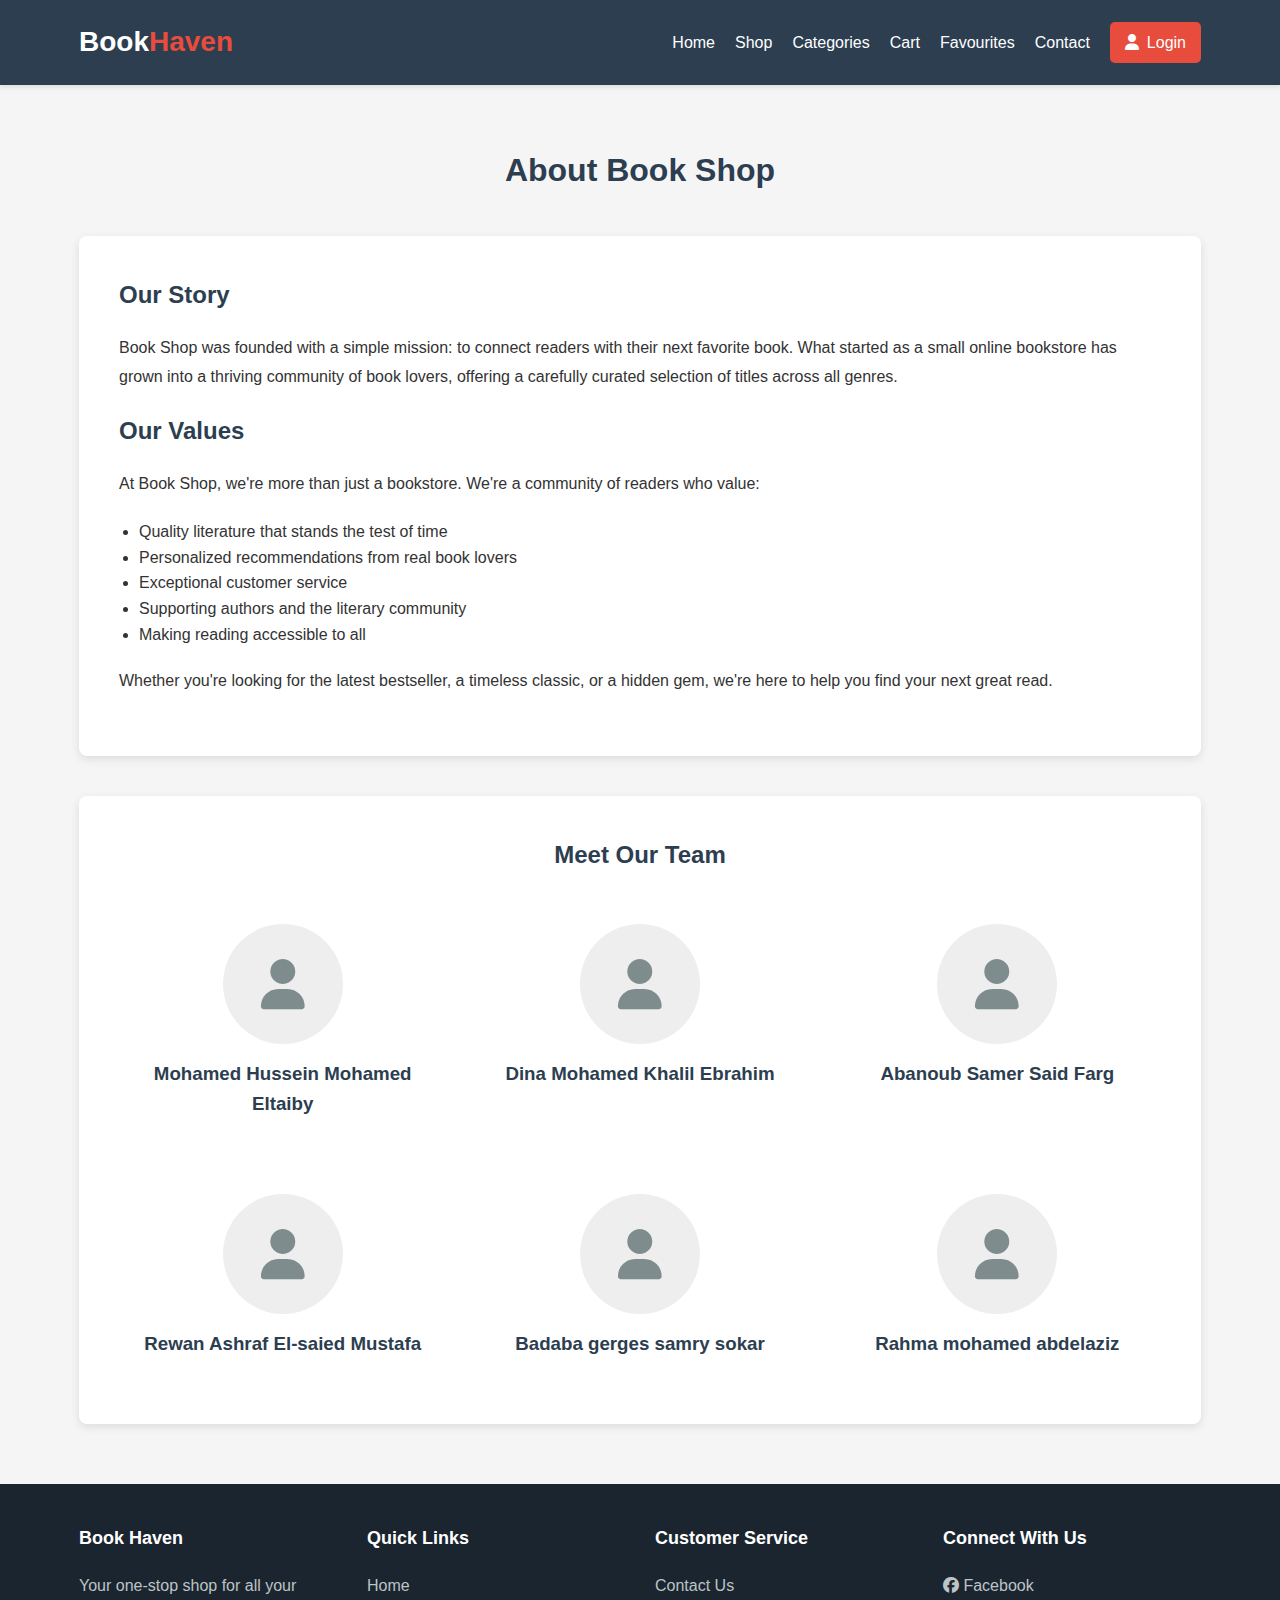
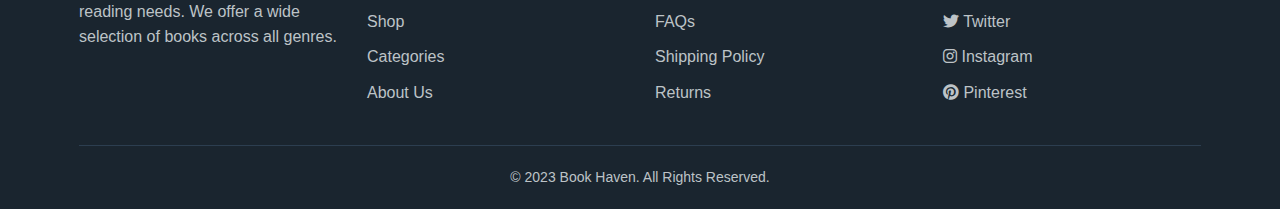
<file: E-commerce project - BookShop/Pages/Aboutus.html>
<!DOCTYPE html>
<html lang="en">
  <head>
    <meta charset="UTF-8" />
    <meta name="viewport" content="width=device-width, initial-scale=1.0" />
    <title>About Us - Book Haven</title>
    <!-- Font Awesome for icons -->
    <link
      rel="stylesheet"
      href="https://cdnjs.cloudflare.com/ajax/libs/font-awesome/6.4.0/css/all.min.css"
    />
    <style>
      /* Global Styles */
      * {
        margin: 0;
        padding: 0;
        box-sizing: border-box;
        font-family: "Segoe UI", Tahoma, Geneva, Verdana, sans-serif;
      }

      body {
        background-color: #f5f5f5;
        color: #333;
        line-height: 1.6;
      }

      .container {
        width: 90%;
        max-width: 1200px;
        margin: 0 auto;
        padding: 0 15px;
      }

      /* Header Styles */
      header {
        background-color: #2c3e50;
        color: white;
        padding: 20px 0;
        box-shadow: 0 2px 5px rgba(0, 0, 0, 0.1);
      }

      .header-container {
        display: flex;
        justify-content: space-between;
        align-items: center;
      }

      .logo {
        font-size: 28px;
        font-weight: bold;
      }

      .logo span {
        color: #e74c3c;
      }

      nav ul {
        display: flex;
        list-style: none;
        align-items: center;
      }

      nav ul li {
        margin-left: 20px;
      }

      nav ul li a {
        color: white;
        text-decoration: none;
        font-weight: 500;
        transition: all 0.3s;
        display: flex;
        align-items: center;
      }

      nav ul li a:hover {
        color: #e74c3c;
      }

      .login-btn {
        background-color: #e74c3c;
        padding: 8px 15px;
        border-radius: 5px;
        display: flex;
        align-items: center;
      }

      .login-btn:hover {
        background-color: #c0392b;
        color: white;
      }

      .login-icon {
        margin-right: 8px;
        font-size: 16px;
      }

      /* About Section */
      .about {
        padding: 60px 0;
      }

      .section-title {
        text-align: center;
        margin-bottom: 40px;
        font-size: 32px;
        color: #2c3e50;
      }

      .about-content {
        background-color: white;
        border-radius: 8px;
        box-shadow: 0 3px 10px rgba(0, 0, 0, 0.1);
        padding: 40px;
        margin-bottom: 40px;
      }

      .about-content h2 {
        color: #2c3e50;
        margin-bottom: 20px;
        font-size: 24px;
      }

      .about-content p {
        margin-bottom: 20px;
        font-size: 16px;
        line-height: 1.8;
      }

      /* Team Section */
      .team {
        background-color: white;
        border-radius: 8px;
        box-shadow: 0 3px 10px rgba(0, 0, 0, 0.1);
        padding: 40px;
      }

      .team h2 {
        color: #2c3e50;
        margin-bottom: 30px;
        font-size: 24px;
        text-align: center;
      }

      .team-members {
        display: grid;
        grid-template-columns: repeat(auto-fill, minmax(250px, 1fr));
        gap: 30px;
      }

      .team-member {
        text-align: center;
        padding: 20px;
        border-radius: 5px;
        transition: all 0.3s;
      }

      .team-member:hover {
        background-color: #f9f9f9;
        transform: translateY(-5px);
      }

      .member-photo {
        width: 120px;
        height: 120px;
        border-radius: 50%;
        margin: 0 auto 15px;
        overflow: hidden;
        background-color: #eee;
        display: flex;
        align-items: center;
        justify-content: center;
      }

      .member-photo i {
        font-size: 50px;
        color: #7f8c8d;
      }

      .member-name {
        font-weight: 600;
        margin-bottom: 5px;
        color: #2c3e50;
      }

      .member-role {
        color: #e74c3c;
        font-size: 14px;
        margin-bottom: 15px;
      }

      .member-photo img {
        width: 100%; /* Fills container width */
        height: 100%; /* Fills container height */
        object-fit: cover; /* Ensures image covers area without stretching */
        object-position: center; /* Focuses on the center of the image */
      }

      /* Footer */
      footer {
        background-color: #1a252f;
        color: #bdc3c7;
        padding: 40px 0 20px;
      }

      .footer-content {
        display: grid;
        grid-template-columns: repeat(auto-fit, minmax(200px, 1fr));
        gap: 30px;
        margin-bottom: 30px;
      }

      .footer-column h3 {
        color: white;
        margin-bottom: 20px;
        font-size: 18px;
      }

      .footer-column ul {
        list-style: none;
      }

      .footer-column ul li {
        margin-bottom: 10px;
      }

      .footer-column ul li a {
        color: #bdc3c7;
        text-decoration: none;
        transition: color 0.3s;
      }

      .footer-column ul li a:hover {
        color: #e74c3c;
      }

      .copyright {
        text-align: center;
        padding-top: 20px;
        border-top: 1px solid #2c3e50;
        font-size: 14px;
      }

      /* Responsive Styles */
      @media (max-width: 768px) {
        .header-container {
          flex-direction: column;
          text-align: center;
        }

        nav ul {
          margin-top: 20px;
          flex-wrap: wrap;
          justify-content: center;
        }

        nav ul li {
          margin: 5px 10px;
        }

        .about-content,
        .team {
          padding: 30px 20px;
        }
      }
    </style>
  </head>
  <body>
    <!-- Header -->
    <header>
      <div class="container header-container">
        <div class="logo">Book<span>Haven</span></div>
        <nav>
          <ul>
            <li><a href="../index.html">Home</a></li>
            <li><a href="./shop.html">Shop</a></li>
            <li><a href="./Categories.html">Categories</a></li>
            <li><a href="./mycart.html">Cart</a></li>
            <li><a href="./myfavouritespage.html">Favourites</a></li>

            <li><a href="./contactus.html">Contact</a></li>
            <li>
              <a href="./Registration.html" class="login-btn">
                <i class="fas fa-user login-icon"></i>
                Login
              </a>
            </li>
          </ul>
        </nav>
      </div>
    </header>

    <!-- About Section -->
    <section class="about">
      <div class="container">
        <h2 class="section-title">About Book Shop</h2>

        <div class="about-content">
          <h2>Our Story</h2>
          <p>
            Book Shop was founded with a simple mission: to connect readers with
            their next favorite book. What started as a small online bookstore
            has grown into a thriving community of book lovers, offering a
            carefully curated selection of titles across all genres.
          </p>

          <h2>Our Values</h2>
          <p>
            At Book Shop, we're more than just a bookstore. We're a community of
            readers who value:
          </p>
          <ul style="margin-left: 20px; margin-bottom: 20px">
            <li>Quality literature that stands the test of time</li>
            <li>Personalized recommendations from real book lovers</li>
            <li>Exceptional customer service</li>
            <li>Supporting authors and the literary community</li>
            <li>Making reading accessible to all</li>
          </ul>

          <p>
            Whether you're looking for the latest bestseller, a timeless
            classic, or a hidden gem, we're here to help you find your next
            great read.
          </p>
        </div>

        <div class="team">
          <h2>Meet Our Team</h2>
          <div class="team-members">
            <!-- Team Member 1 -->
            <div class="team-member">
              <div class="member-photo">
                <i class="fas fa-user"></i>
              </div>
              <h3 class="member-name">Mohamed Hussein Mohamed Eltaiby</h3>
            </div>

            <!-- Team Member 2 -->
            <div class="team-member">
              <div class="member-photo">
                <i class="fas fa-user"></i>
              </div>
              <h3 class="member-name">Dina Mohamed Khalil Ebrahim</h3>
            </div>

            <!-- Team Member 3 -->
            <div class="team-member">
              <div class="member-photo">
                <i class="fas fa-user"></i>
              </div>
              <h3 class="member-name">Abanoub Samer Said Farg</h3>
            </div>

            <!-- Team Member 4 -->
            <div class="team-member">
              <div class="member-photo">
                <i class="fas fa-user"></i>
              </div>
              <h3 class="member-name">Rewan Ashraf El-saied Mustafa</h3>
            </div>

            <!-- Team Member 5 -->
            <div class="team-member">
              <div class="member-photo">
                <i class="fas fa-user"></i>
              </div>
              <h3 class="member-name">Badaba gerges samry sokar</h3>
            </div>

            <!-- Team Member 6 -->
            <div class="team-member">
              <div class="member-photo">
                <i class="fas fa-user"></i>
              </div>
              <h3 class="member-name">Rahma mohamed abdelaziz</h3>
            </div>
          </div>
        </div>
      </div>
    </section>

    <!-- Footer -->
    <footer>
      <div class="container">
        <div class="footer-content">
          <div class="footer-column">
            <h3>Book Haven</h3>
            <p>
              Your one-stop shop for all your reading needs. We offer a wide
              selection of books across all genres.
            </p>
          </div>
          <div class="footer-column">
            <h3>Quick Links</h3>
            <ul>
              <li><a href="index.html">Home</a></li>
              <li><a href="#">Shop</a></li>
              <li><a href="#">Categories</a></li>
              <li><a href="about.html">About Us</a></li>
            </ul>
          </div>
          <div class="footer-column">
            <h3>Customer Service</h3>
            <ul>
              <li><a href="#">Contact Us</a></li>
              <li><a href="#">FAQs</a></li>
              <li><a href="#">Shipping Policy</a></li>
              <li><a href="#">Returns</a></li>
            </ul>
          </div>
          <div class="footer-column">
            <h3>Connect With Us</h3>
            <ul>
              <li>
                <a href="#"><i class="fab fa-facebook"></i> Facebook</a>
              </li>
              <li>
                <a href="#"><i class="fab fa-twitter"></i> Twitter</a>
              </li>
              <li>
                <a href="#"><i class="fab fa-instagram"></i> Instagram</a>
              </li>
              <li>
                <a href="#"><i class="fab fa-pinterest"></i> Pinterest</a>
              </li>
            </ul>
          </div>
        </div>
        <div class="copyright">
          <p>&copy; 2023 Book Haven. All Rights Reserved.</p>
        </div>
      </div>
    </footer>
  </body>
</html>
</file>
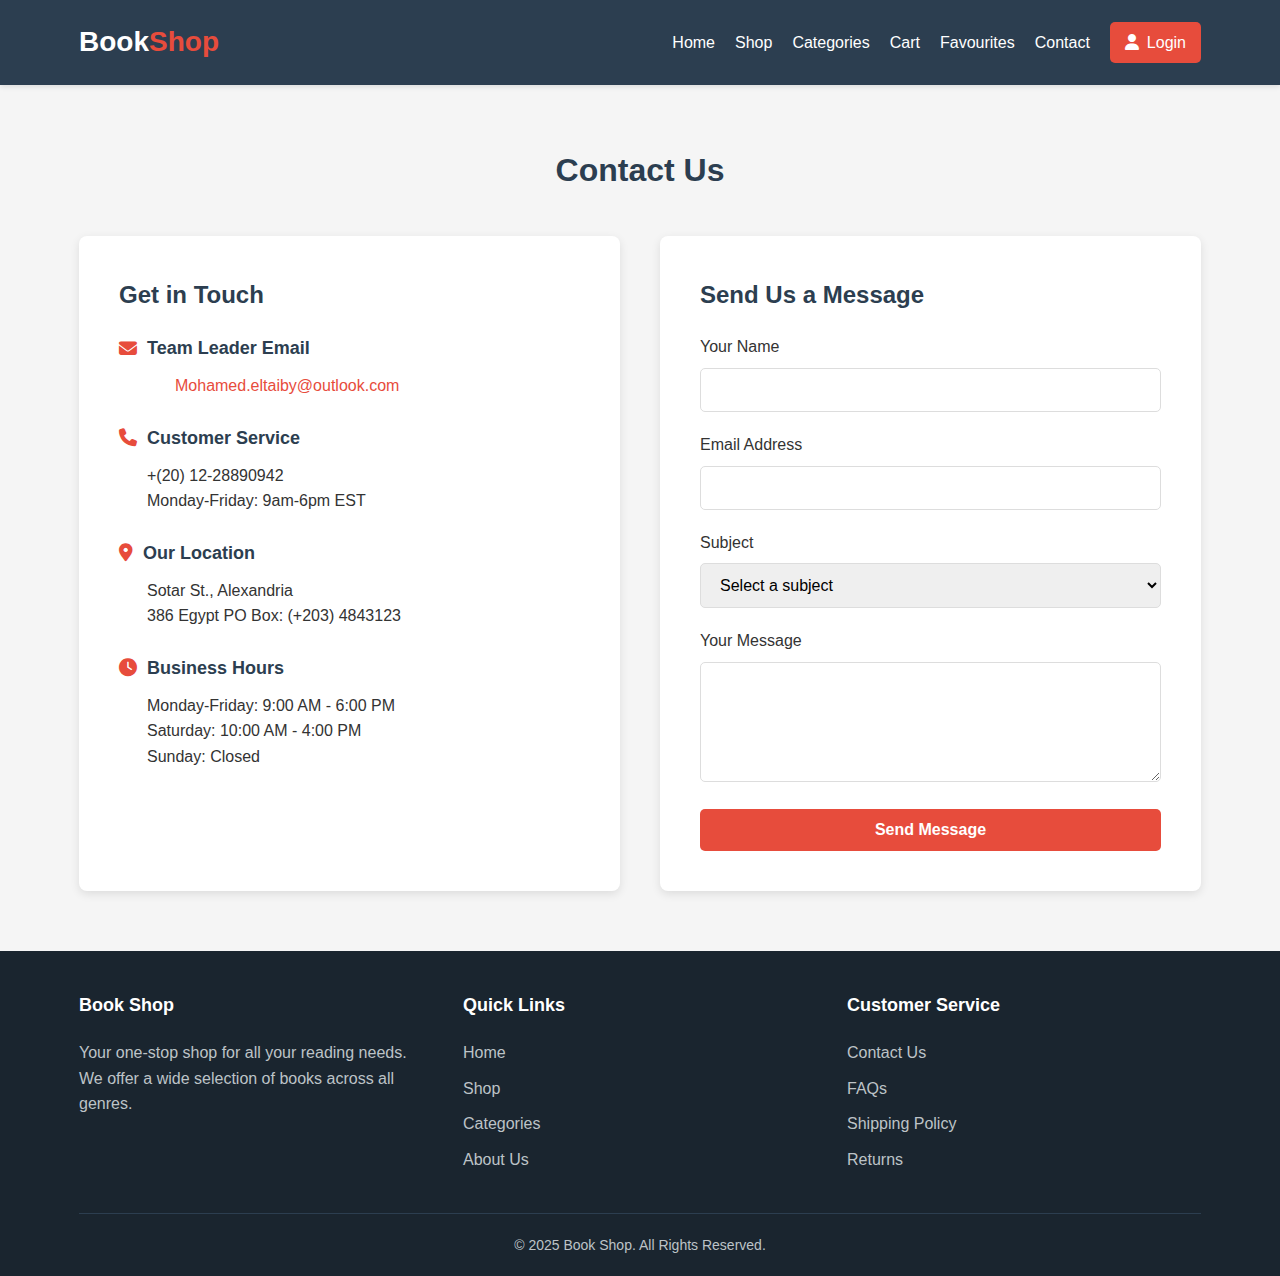
<file: E-commerce project - BookShop/Pages/contactus.html>
<!DOCTYPE html>
<html lang="en">
  <head>
    <meta charset="UTF-8" />
    <meta name="viewport" content="width=device-width, initial-scale=1.0" />
    <title>Contact Us - Book Shop</title>
    <!-- Font Awesome for icons -->
    <link
      rel="stylesheet"
      href="https://cdnjs.cloudflare.com/ajax/libs/font-awesome/6.4.0/css/all.min.css"
    />
    <style>
      /* Global Styles */
      * {
        margin: 0;
        padding: 0;
        box-sizing: border-box;
        font-family: "Segoe UI", Tahoma, Geneva, Verdana, sans-serif;
      }

      body {
        background-color: #f5f5f5;
        color: #333;
        line-height: 1.6;
      }

      .container {
        width: 90%;
        max-width: 1200px;
        margin: 0 auto;
        padding: 0 15px;
      }

      /* Header Styles */
      header {
        background-color: #2c3e50;
        color: white;
        padding: 20px 0;
        box-shadow: 0 2px 5px rgba(0, 0, 0, 0.1);
      }

      .header-container {
        display: flex;
        justify-content: space-between;
        align-items: center;
      }

      .logo {
        font-size: 28px;
        font-weight: bold;
      }

      .logo span {
        color: #e74c3c;
      }

      nav ul {
        display: flex;
        list-style: none;
        align-items: center;
      }

      nav ul li {
        margin-left: 20px;
      }

      nav ul li a {
        color: white;
        text-decoration: none;
        font-weight: 500;
        transition: all 0.3s;
        display: flex;
        align-items: center;
      }

      nav ul li a:hover {
        color: #e74c3c;
      }

      .login-btn {
        background-color: #e74c3c;
        padding: 8px 15px;
        border-radius: 5px;
        display: flex;
        align-items: center;
      }

      .login-btn:hover {
        background-color: #c0392b;
        color: white;
      }

      .login-icon {
        margin-right: 8px;
        font-size: 16px;
      }

      /* Contact Section */
      .contact {
        padding: 60px 0;
      }

      .section-title {
        text-align: center;
        margin-bottom: 40px;
        font-size: 32px;
        color: #2c3e50;
      }

      .contact-container {
        display: grid;
        grid-template-columns: 1fr 1fr;
        gap: 40px;
      }

      .contact-info {
        background-color: white;
        border-radius: 8px;
        box-shadow: 0 3px 10px rgba(0, 0, 0, 0.1);
        padding: 40px;
      }

      .contact-info h2 {
        color: #2c3e50;
        margin-bottom: 20px;
        font-size: 24px;
      }

      .contact-method {
        margin-bottom: 25px;
      }

      .contact-method h3 {
        display: flex;
        align-items: center;
        color: #2c3e50;
        margin-bottom: 10px;
        font-size: 18px;
      }

      .contact-method i {
        margin-right: 10px;
        color: #e74c3c;
      }

      .contact-method p,
      .contact-method a {
        color: #333;
        margin-left: 28px;
      }

      .contact-method a {
        color: #e74c3c;
        text-decoration: none;
        transition: color 0.3s;
      }

      .contact-method a:hover {
        text-decoration: underline;
      }

      .contact-form {
        background-color: white;
        border-radius: 8px;
        box-shadow: 0 3px 10px rgba(0, 0, 0, 0.1);
        padding: 40px;
      }

      .contact-form h2 {
        color: #2c3e50;
        margin-bottom: 20px;
        font-size: 24px;
      }

      .form-group {
        margin-bottom: 20px;
      }

      .form-group label {
        display: block;
        margin-bottom: 8px;
        font-weight: 500;
      }

      .form-group input,
      .form-group textarea,
      .form-group select {
        width: 100%;
        padding: 12px 15px;
        border: 1px solid #ddd;
        border-radius: 5px;
        font-size: 16px;
        transition: border-color 0.3s;
      }

      .form-group textarea {
        min-height: 120px;
        resize: vertical;
      }

      .form-group input:focus,
      .form-group textarea:focus,
      .form-group select:focus {
        border-color: #2c3e50;
        outline: none;
      }

      .submit-btn {
        background-color: #e74c3c;
        color: white;
        border: none;
        padding: 12px 30px;
        border-radius: 5px;
        font-size: 16px;
        font-weight: bold;
        cursor: pointer;
        transition: background-color 0.3s;
        width: 100%;
      }

      .submit-btn:hover {
        background-color: #c0392b;
      }

      /* Footer */
      footer {
        background-color: #1a252f;
        color: #bdc3c7;
        padding: 40px 0 20px;
      }

      .footer-content {
        display: grid;
        grid-template-columns: repeat(auto-fit, minmax(200px, 1fr));
        gap: 30px;
        margin-bottom: 30px;
      }

      .footer-column h3 {
        color: white;
        margin-bottom: 20px;
        font-size: 18px;
      }

      .footer-column ul {
        list-style: none;
      }

      .footer-column ul li {
        margin-bottom: 10px;
      }

      .footer-column ul li a {
        color: #bdc3c7;
        text-decoration: none;
        transition: color 0.3s;
      }

      .footer-column ul li a:hover {
        color: #e74c3c;
      }

      .copyright {
        text-align: center;
        padding-top: 20px;
        border-top: 1px solid #2c3e50;
        font-size: 14px;
      }

      /* Responsive Styles */
      @media (max-width: 768px) {
        .header-container {
          flex-direction: column;
          text-align: center;
        }

        nav ul {
          margin-top: 20px;
          flex-wrap: wrap;
          justify-content: center;
        }

        nav ul li {
          margin: 5px 10px;
        }

        .contact-container {
          grid-template-columns: 1fr;
        }

        .contact-info,
        .contact-form {
          padding: 30px 20px;
        }
      }
    </style>
  </head>
  <body>
    <!-- Header -->
    <header>
      <div class="container header-container">
        <div class="logo">Book<span>Shop</span></div>
        <nav>
          <ul>
            <li><a href="../index.html">Home</a></li>
            <li><a href="./shop.html">Shop</a></li>
            <li><a href="./Categories.html">Categories</a></li>
            <li><a href="./mycart.html">Cart</a></li>
            <li><a href="./myfavouritespage.html">Favourites</a></li>

            <li><a href="./contactus.html">Contact</a></li>
            <li>
              <a href="./Registration.html" class="login-btn">
                <i class="fas fa-user login-icon"></i>
                Login
              </a>
            </li>
          </ul>
        </nav>
      </div>
    </header>

    <!-- Contact Section -->
    <section class="contact">
      <div class="container">
        <h2 class="section-title">Contact Us</h2>

        <div class="contact-container">
          <!-- Contact Information -->
          <div class="contact-info">
            <h2>Get in Touch</h2>

            <div class="contact-method">
              <h3><i class="fas fa-envelope"></i> Team Leader Email</h3>
              <p>
                <a href="mailto:Mohamed.eltaiby@outlook.com"
                  >Mohamed.eltaiby@outlook.com</a
                >
              </p>
            </div>

            <div class="contact-method">
              <h3><i class="fas fa-phone"></i> Customer Service</h3>
              <p>+(20) 12-28890942</p>
              <p>Monday-Friday: 9am-6pm EST</p>
            </div>

            <div class="contact-method">
              <h3><i class="fas fa-map-marker-alt"></i> Our Location</h3>
              <p>Sotar St., Alexandria</p>
              <p>386 Egypt PO Box: (+203) 4843123</p>
            </div>

            <div class="contact-method">
              <h3><i class="fas fa-clock"></i> Business Hours</h3>
              <p>Monday-Friday: 9:00 AM - 6:00 PM</p>
              <p>Saturday: 10:00 AM - 4:00 PM</p>
              <p>Sunday: Closed</p>
            </div>
          </div>

          <!-- Contact Form -->
          <div class="contact-form">
            <h2>Send Us a Message</h2>
            <form>
              <div class="form-group">
                <label for="name">Your Name</label>
                <input type="text" id="name" name="name" required />
              </div>

              <div class="form-group">
                <label for="email">Email Address</label>
                <input type="email" id="email" name="email" required />
              </div>

              <div class="form-group">
                <label for="subject">Subject</label>
                <select id="subject" name="subject" required>
                  <option value="">Select a subject</option>
                  <option value="order">Order Inquiry</option>
                  <option value="shipping">Shipping Question</option>
                  <option value="returns">Returns & Exchanges</option>
                  <option value="suggestion">Book Suggestion</option>
                  <option value="other">Other</option>
                </select>
              </div>

              <div class="form-group">
                <label for="message">Your Message</label>
                <textarea id="message" name="message" required></textarea>
              </div>

              <button type="submit" class="submit-btn">Send Message</button>
            </form>
          </div>
        </div>
      </div>
    </section>

    <!-- Footer -->
    <footer>
      <div class="container">
        <div class="footer-content">
          <div class="footer-column">
            <h3>Book Shop</h3>
            <p>
              Your one-stop shop for all your reading needs. We offer a wide
              selection of books across all genres.
            </p>
          </div>
          <div class="footer-column">
            <h3>Quick Links</h3>
            <ul>
              <li><a href="index.html">Home</a></li>
              <li><a href="#">Shop</a></li>
              <li><a href="#">Categories</a></li>
              <li><a href="about.html">About Us</a></li>
            </ul>
          </div>
          <div class="footer-column">
            <h3>Customer Service</h3>
            <ul>
              <li><a href="contact.html">Contact Us</a></li>
              <li><a href="#">FAQs</a></li>
              <li><a href="#">Shipping Policy</a></li>
              <li><a href="#">Returns</a></li>
            </ul>
          </div>
        </div>
        <div class="copyright">
          <p>&copy; 2025 Book Shop. All Rights Reserved.</p>
        </div>
      </div>
    </footer>
  </body>
</html>
</file>
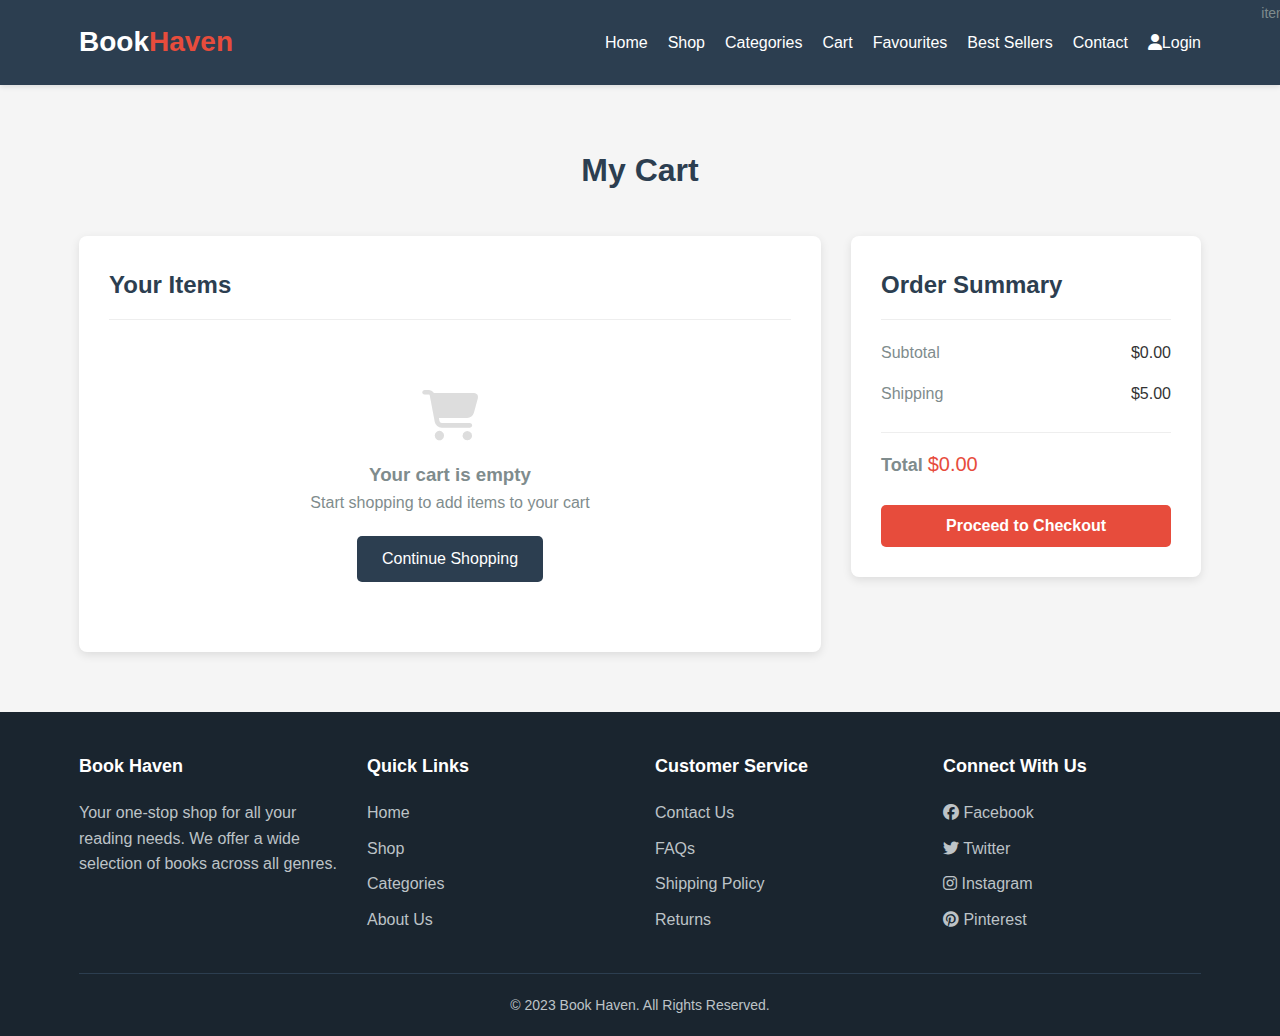
<file: E-commerce project - BookShop/Pages/mycart.html>
<!DOCTYPE html>
<html lang="en">
  <head>
    <meta charset="UTF-8" />
    <meta name="viewport" content="width=device-width, initial-scale=1.0" />
    <title>Shopping Cart - Book Haven</title>
    <!-- Font Awesome for icons -->
    <link
      rel="stylesheet"
      href="https://cdnjs.cloudflare.com/ajax/libs/font-awesome/6.4.0/css/all.min.css"
    />
    <style>
      /* Global Styles */
      * {
        margin: 0;
        padding: 0;
        box-sizing: border-box;
        font-family: "Segoe UI", Tahoma, Geneva, Verdana, sans-serif;
      }

      body {
        background-color: #f5f5f5;
        color: #333;
        line-height: 1.6;
      }

      .container {
        width: 90%;
        max-width: 1200px;
        margin: 0 auto;
        padding: 0 15px;
      }

      /* Header Styles */
      header {
        background-color: #2c3e50;
        color: white;
        padding: 20px 0;
        box-shadow: 0 2px 5px rgba(0, 0, 0, 0.1);
      }

      .header-container {
        display: flex;
        justify-content: space-between;
        align-items: center;
      }

      .logo {
        font-size: 28px;
        font-weight: bold;
      }

      .logo span {
        color: #e74c3c;
      }

      nav ul {
        display: flex;
        list-style: none;
        align-items: center;
      }

      nav ul li {
        margin-left: 20px;
      }

      nav ul li a {
        color: white;
        text-decoration: none;
        font-weight: 500;
        transition: all 0.3s;
        display: flex;
        align-items: center;
      }

      nav ul li a:hover {
        color: #e74c3c;
      }

      .cart-btn {
        background-color: #e74c3c;
        padding: 8px 15px;
        border-radius: 5px;
        display: flex;
        align-items: center;
        position: relative;
      }

      .cart-btn:hover {
        background-color: #c0392b;
        color: white;
      }

      .cart-icon {
        margin-right: 8px;
        font-size: 16px;
      }

      .cart-count {
        position: absolute;
        top: -8px;
        right: -8px;
        background-color: #2c3e50;
        color: white;
        border-radius: 50%;
        width: 20px;
        height: 20px;
        display: flex;
        align-items: center;
        justify-content: center;
        font-size: 12px;
      }

      /* Cart Section */
      .cart {
        padding: 60px 0;
      }

      .section-title {
        text-align: center;
        margin-bottom: 40px;
        font-size: 32px;
        color: #2c3e50;
      }

      .cart-container {
        display: grid;
        grid-template-columns: 1fr 350px;
        gap: 30px;
      }

      @media (max-width: 992px) {
        .cart-container {
          grid-template-columns: 1fr;
        }
      }

      .cart-items {
        background-color: white;
        border-radius: 8px;
        box-shadow: 0 3px 10px rgba(0, 0, 0, 0.1);
        padding: 30px;
      }

      .cart-summary {
        background-color: white;
        border-radius: 8px;
        box-shadow: 0 3px 10px rgba(0, 0, 0, 0.1);
        padding: 30px;
        height: fit-content;
      }

      .cart-header {
        display: flex;
        justify-content: space-between;
        align-items: center;
        margin-bottom: 30px;
        padding-bottom: 15px;
        border-bottom: 1px solid #eee;
      }

      .cart-header h2 {
        font-size: 24px;
        color: #2c3e50;
      }

      .cart-count {
        color: #7f8c8d;
        font-size: 14px;
      }

      .cart-list {
        display: grid;
        gap: 20px;
      }

      .cart-item {
        display: grid;
        grid-template-columns: 100px 1fr auto;
        gap: 20px;
        padding: 20px;
        border: 1px solid #eee;
        border-radius: 5px;
        align-items: center;
      }

      @media (max-width: 576px) {
        .cart-item {
          grid-template-columns: 1fr;
          text-align: center;
        }
      }

      .cart-img {
        width: 100px;
        height: 120px;
        overflow: hidden;
      }

      .cart-img img {
        width: 100%;
        height: 100%;
        object-fit: cover;
      }

      .cart-details {
        display: flex;
        flex-direction: column;
        justify-content: center;
      }

      @media (max-width: 576px) {
        .cart-details {
          align-items: center;
        }
      }

      .cart-title {
        font-size: 18px;
        font-weight: 600;
        margin-bottom: 5px;
        color: #2c3e50;
      }

      .cart-author {
        color: #7f8c8d;
        font-size: 14px;
        margin-bottom: 10px;
      }

      .cart-price {
        font-weight: bold;
        color: #e74c3c;
        font-size: 16px;
      }

      .cart-quantity {
        display: flex;
        align-items: center;
        gap: 10px;
        margin-top: 10px;
      }

      .quantity-btn {
        background-color: #f8f8f8;
        border: 1px solid #ddd;
        width: 30px;
        height: 30px;
        border-radius: 50%;
        display: flex;
        align-items: center;
        justify-content: center;
        cursor: pointer;
        transition: all 0.3s;
      }

      .quantity-btn:hover {
        background-color: #e74c3c;
        color: white;
        border-color: #e74c3c;
      }

      .quantity-input {
        width: 40px;
        text-align: center;
        border: 1px solid #ddd;
        border-radius: 5px;
        padding: 5px;
      }

      .cart-actions {
        display: flex;
        flex-direction: column;
        gap: 10px;
      }

      @media (max-width: 576px) {
        .cart-actions {
          flex-direction: row;
          justify-content: center;
        }
      }

      .move-to-favorites {
        background-color: #f8f8f8;
        color: #2c3e50;
        border: 1px solid #2c3e50;
        padding: 8px 15px;
        border-radius: 5px;
        font-size: 14px;
        cursor: pointer;
        transition: all 0.3s;
        display: flex;
        align-items: center;
        justify-content: center;
        gap: 8px;
      }

      .move-to-favorites:hover {
        background-color: #2c3e50;
        color: white;
      }

      .remove-item {
        background-color: #f8f8f8;
        color: #e74c3c;
        border: 1px solid #e74c3c;
        padding: 8px 15px;
        border-radius: 5px;
        font-size: 14px;
        cursor: pointer;
        transition: all 0.3s;
        display: flex;
        align-items: center;
        justify-content: center;
        gap: 8px;
      }

      .remove-item:hover {
        background-color: #e74c3c;
        color: white;
      }

      .empty-cart {
        text-align: center;
        padding: 40px;
        color: #7f8c8d;
      }

      .empty-cart i {
        font-size: 50px;
        margin-bottom: 20px;
        color: #ddd;
      }

      .empty-cart p {
        margin-bottom: 20px;
      }

      .continue-shopping {
        display: inline-block;
        background-color: #2c3e50;
        color: white;
        padding: 10px 25px;
        border-radius: 5px;
        text-decoration: none;
        transition: background-color 0.3s;
      }

      .continue-shopping:hover {
        background-color: #1a252f;
      }

      /* Summary Section */
      .summary-title {
        font-size: 24px;
        color: #2c3e50;
        margin-bottom: 20px;
        padding-bottom: 15px;
        border-bottom: 1px solid #eee;
      }

      .summary-row {
        display: flex;
        justify-content: space-between;
        margin-bottom: 15px;
      }

      .summary-label {
        color: #7f8c8d;
      }

      .summary-value {
        font-weight: 500;
      }

      .summary-total {
        font-size: 18px;
        font-weight: bold;
        margin: 25px 0;
        padding-top: 15px;
        border-top: 1px solid #eee;
      }

      .summary-total .summary-value {
        color: #e74c3c;
        font-size: 20px;
      }

      .checkout-btn {
        background-color: #e74c3c;
        color: white;
        border: none;
        padding: 12px 30px;
        border-radius: 5px;
        font-size: 16px;
        font-weight: bold;
        cursor: pointer;
        transition: background-color 0.3s;
        width: 100%;
      }

      .checkout-btn:hover {
        background-color: #c0392b;
      }

      /* Footer */
      footer {
        background-color: #1a252f;
        color: #bdc3c7;
        padding: 40px 0 20px;
      }

      .footer-content {
        display: grid;
        grid-template-columns: repeat(auto-fit, minmax(200px, 1fr));
        gap: 30px;
        margin-bottom: 30px;
      }

      .footer-column h3 {
        color: white;
        margin-bottom: 20px;
        font-size: 18px;
      }

      .footer-column ul {
        list-style: none;
      }

      .footer-column ul li {
        margin-bottom: 10px;
      }

      .footer-column ul li a {
        color: #bdc3c7;
        text-decoration: none;
        transition: color 0.3s;
      }

      .footer-column ul li a:hover {
        color: #e74c3c;
      }

      .copyright {
        text-align: center;
        padding-top: 20px;
        border-top: 1px solid #2c3e50;
        font-size: 14px;
      }

      /* Responsive Styles */
      @media (max-width: 768px) {
        .header-container {
          flex-direction: column;
          text-align: center;
        }

        nav ul {
          margin-top: 20px;
          flex-wrap: wrap;
          justify-content: center;
        }

        nav ul li {
          margin: 5px 10px;
        }
      }
    </style>
  </head>
  <body>
    <!-- Header -->
    <header>
      <div class="container header-container">
        <div class="logo">Book<span>Haven</span></div>
        <nav>
          <ul>
            <li><a href="../index.html">Home</a></li>
            <li><a href="./shop.html">Shop</a></li>
            <li><a href="./Categories.html">Categories</a></li>
            <li><a href="./mycart.html">Cart</a></li>
            <li><a href="./myfavouritespage.html">Favourites</a></li>
            <li><a href="#">Best Sellers</a></li>
            <li><a href="./contactus.html">Contact</a></li>
            <li>
              <a href="./Registration.html" class="login-btn">
                <i class="fas fa-user login-icon"></i>
                Login
              </a>
            </li>
          </ul>
        </nav>
      </div>
    </header>

    <!-- Cart Section -->
    <section class="cart">
      <div class="container">
        <h2 class="section-title">My Cart</h2>

        <div class="cart-container">
          <!-- Cart Items -->
          <div class="cart-items">
            <div class="cart-header">
              <h2>Your Items</h2>
              <div class="cart-count">3 items</div>
            </div>

            <div class="cart-list" id="cart-items-list">
              <!-- Cart items will be dynamically added here -->
            </div>

            <!-- Empty State (hidden by default) -->
            <!-- <div class="empty-cart">
                        <i class="fas fa-shopping-cart"></i>
                        <h3>Your cart is empty</h3>
                        <p>Start shopping to add items to your cart</p>
                        <a href="categories.html" class="continue-shopping">Continue Shopping</a>
                    </div> -->
          </div>

          <!-- Order Summary -->
          <div class="cart-summary">
            <h2 class="summary-title">Order Summary</h2>

            <div class="summary-row">
              <span class="summary-label">Subtotal</span>
              <span class="summary-value" id="subtotal">$0.00</span>
            </div>

            <div class="summary-row">
              <span class="summary-label">Shipping</span>
              <span class="summary-value">$5.00</span>
            </div>

            <div class="summary-total">
              <span class="summary-label">Total</span>
              <span class="summary-value" id="total">$0.00</span>
            </div>

            <button class="checkout-btn">Proceed to Checkout</button>
          </div>
        </div>
      </div>
    </section>

    <!-- Footer -->
    <footer>
      <div class="container">
        <div class="footer-content">
          <div class="footer-column">
            <h3>Book Haven</h3>
            <p>
              Your one-stop shop for all your reading needs. We offer a wide
              selection of books across all genres.
            </p>
          </div>
          <div class="footer-column">
            <h3>Quick Links</h3>
            <ul>
              <li><a href="index.html">Home</a></li>
              <li><a href="#">Shop</a></li>
              <li><a href="categories.html">Categories</a></li>
              <li><a href="about.html">About Us</a></li>
            </ul>
          </div>
          <div class="footer-column">
            <h3>Customer Service</h3>
            <ul>
              <li><a href="contact.html">Contact Us</a></li>
              <li><a href="#">FAQs</a></li>
              <li><a href="#">Shipping Policy</a></li>
              <li><a href="#">Returns</a></li>
            </ul>
          </div>
          <div class="footer-column">
            <h3>Connect With Us</h3>
            <ul>
              <li>
                <a href="#"><i class="fab fa-facebook"></i> Facebook</a>
              </li>
              <li>
                <a href="#"><i class="fab fa-twitter"></i> Twitter</a>
              </li>
              <li>
                <a href="#"><i class="fab fa-instagram"></i> Instagram</a>
              </li>
              <li>
                <a href="#"><i class="fab fa-pinterest"></i> Pinterest</a>
              </li>
            </ul>
          </div>
        </div>
        <div class="copyright">
          <p>&copy; 2023 Book Haven. All Rights Reserved.</p>
        </div>
      </div>
    </footer>

    <script src="../script.js"></script>
    <script>
      // Display cart items
      function displayCartItems() {
        const cartItemsList = document.getElementById("cart-items-list");
        const cart = JSON.parse(localStorage.getItem("cart")) || [];

        if (cart.length === 0) {
          cartItemsList.innerHTML = `
            <div class="empty-cart">
              <i class="fas fa-shopping-cart"></i>
              <h3>Your cart is empty</h3>
              <p>Start shopping to add items to your cart</p>
              <a href="./shop.html" class="continue-shopping">Continue Shopping</a>
            </div>
          `;
          return;
        }

        let subtotal = 0;
        cartItemsList.innerHTML = cart
          .map((item) => {
            const itemTotal =
              parseFloat(item.price.replace("$", "")) * item.quantity;
            subtotal += itemTotal;

            return `
            <div class="cart-item" data-id="${item.id}">
              <div class="cart-img">
                <img src="${item.image}" alt="${item.title}">
              </div>
              <div class="cart-details">
                <h3 class="cart-title">${item.title}</h3>
                <p class="cart-author">${item.author}</p>
                <p class="cart-price">${item.price}</p>
                <div class="cart-quantity">
                  <button class="quantity-btn decrease">-</button>
                  <input type="number" class="quantity-input" value="${item.quantity}" min="1">
                  <button class="quantity-btn increase">+</button>
                </div>
              </div>
              <div class="cart-actions">
                <button class="move-to-favorites">
                  <i class="far fa-heart"></i>
                  Move to Favorites
                </button>
                <button class="remove-item">
                  <i class="fas fa-trash"></i>
                  Remove
                </button>
              </div>
            </div>
          `;
          })
          .join("");

        // Update totals
        document.getElementById("subtotal").textContent = `$${subtotal.toFixed(
          2
        )}`;
        document.getElementById("total").textContent = `$${(
          subtotal + 5
        ).toFixed(2)}`;
      }

      // Initialize cart display
      document.addEventListener("DOMContentLoaded", displayCartItems);

      // Handle quantity changes and removals
      document.addEventListener("click", (e) => {
        const cartItem = e.target.closest(".cart-item");
        if (!cartItem) return;

        const itemId = cartItem.dataset.id;
        const cart = JSON.parse(localStorage.getItem("cart")) || [];
        const item = cart.find((item) => item.id === itemId);

        if (e.target.classList.contains("decrease")) {
          if (item.quantity > 1) {
            item.quantity--;
            localStorage.setItem("cart", JSON.stringify(cart));
            displayCartItems();
            showNotification("Quantity updated!");
          }
        } else if (e.target.classList.contains("increase")) {
          item.quantity++;
          localStorage.setItem("cart", JSON.stringify(cart));
          displayCartItems();
          showNotification("Quantity updated!");
        } else if (
          e.target.classList.contains("remove-item") ||
          e.target.closest(".remove-item")
        ) {
          removeFromCart(itemId);
          displayCartItems();
          showNotification("Item removed from cart!");
        } else if (
          e.target.classList.contains("move-to-favorites") ||
          e.target.closest(".move-to-favorites")
        ) {
          toggleFavorite(item);
          removeFromCart(itemId);
          displayCartItems();
          showNotification("Item moved to favorites!");
        }
      });

      // Handle quantity input changes
      document.addEventListener("change", (e) => {
        if (e.target.classList.contains("quantity-input")) {
          const cartItem = e.target.closest(".cart-item");
          const itemId = cartItem.dataset.id;
          const newQuantity = parseInt(e.target.value);

          if (newQuantity > 0) {
            const cart = JSON.parse(localStorage.getItem("cart")) || [];
            const item = cart.find((item) => item.id === itemId);
            item.quantity = newQuantity;
            localStorage.setItem("cart", JSON.stringify(cart));
            displayCartItems();
            showNotification("Quantity updated!");
          }
        }
      });
    </script>
  </body>
</html>
</file>
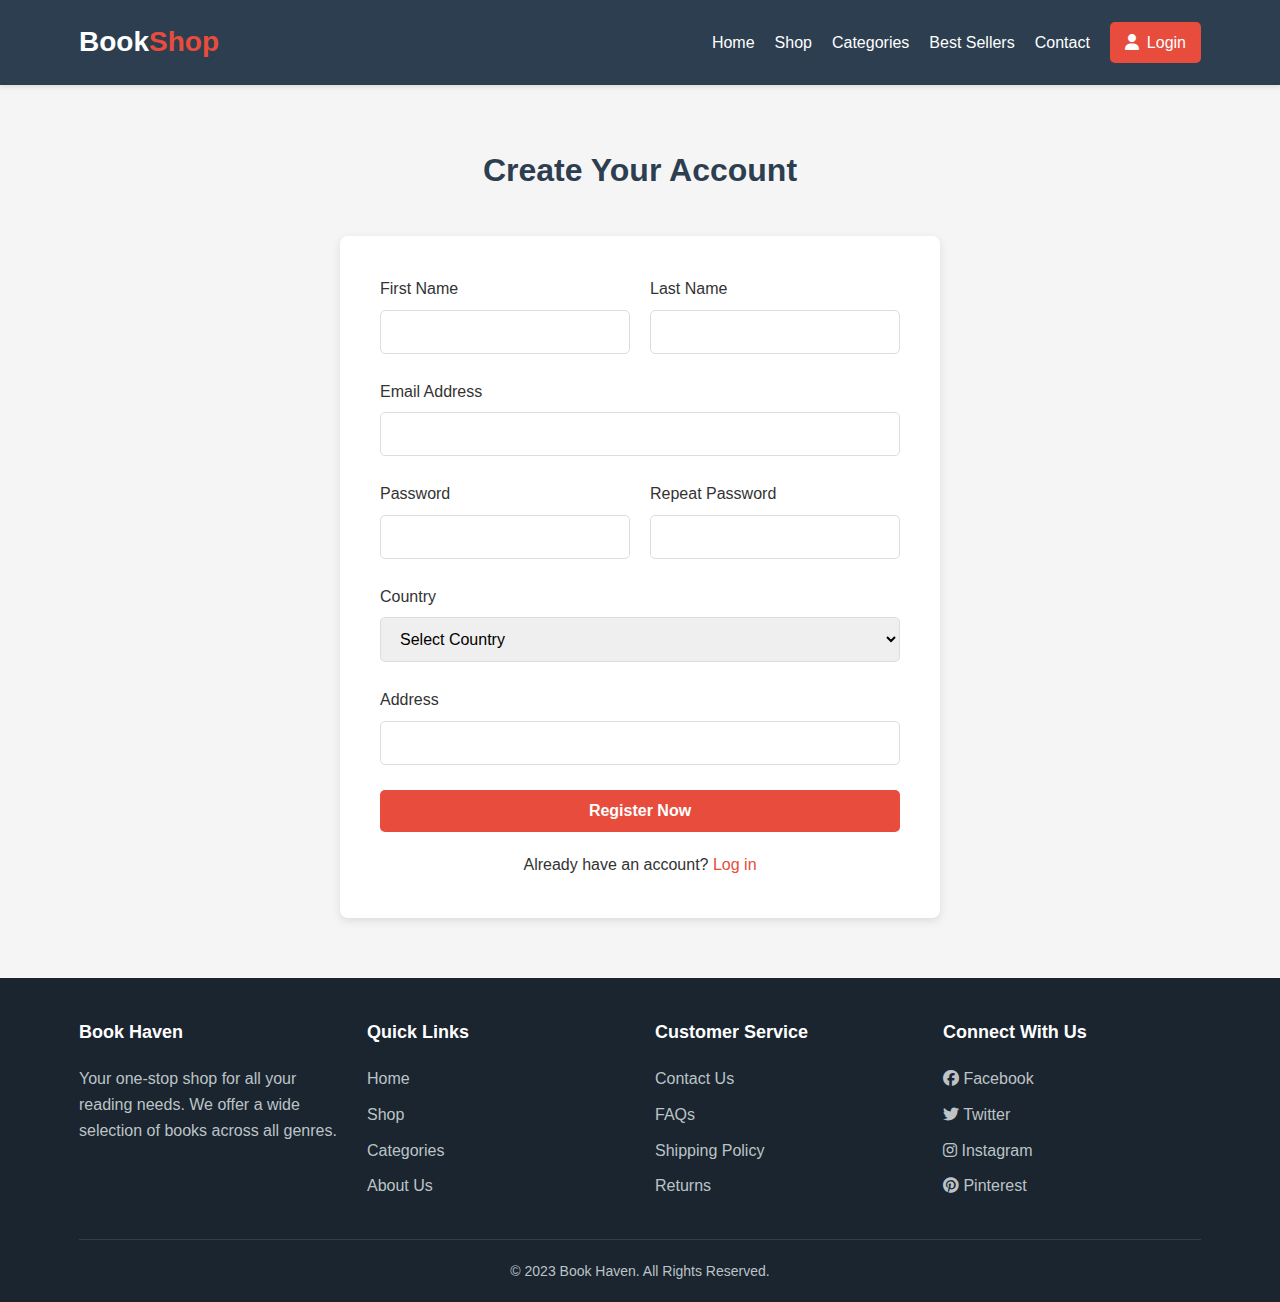
<file: E-commerce project - BookShop/Pages/Registration.html>
<!DOCTYPE html>
<html lang="en">
<head>
    <meta charset="UTF-8">
    <meta name="viewport" content="width=device-width, initial-scale=1.0">
    <title>Register - Book Haven</title>
    <!-- Font Awesome for icons -->
    <link rel="stylesheet" href="https://cdnjs.cloudflare.com/ajax/libs/font-awesome/6.4.0/css/all.min.css">
    <style>
        /* Global Styles */
        * {
            margin: 0;
            padding: 0;
            box-sizing: border-box;
            font-family: 'Segoe UI', Tahoma, Geneva, Verdana, sans-serif;
        }
        
        body {
            background-color: #f5f5f5;
            color: #333;
            line-height: 1.6;
        }
        
        .container {
            width: 90%;
            max-width: 1200px;
            margin: 0 auto;
            padding: 0 15px;
        }
        
        /* Header Styles */
        header {
            background-color: #2c3e50;
            color: white;
            padding: 20px 0;
            box-shadow: 0 2px 5px rgba(0,0,0,0.1);
        }
        
        .header-container {
            display: flex;
            justify-content: space-between;
            align-items: center;
        }
        
        .logo {
            font-size: 28px;
            font-weight: bold;
        }
        
        .logo span {
            color: #e74c3c;
        }
        
        nav ul {
            display: flex;
            list-style: none;
            align-items: center;
        }
        
        nav ul li {
            margin-left: 20px;
        }
        
        nav ul li a {
            color: white;
            text-decoration: none;
            font-weight: 500;
            transition: all 0.3s;
            display: flex;
            align-items: center;
        }
        
        nav ul li a:hover {
            color: #e74c3c;
        }
        
        .login-btn {
            background-color: #e74c3c;
            padding: 8px 15px;
            border-radius: 5px;
            display: flex;
            align-items: center;
        }
        
        .login-btn:hover {
            background-color: #c0392b;
            color: white;
        }
        
        .login-icon {
            margin-right: 8px;
            font-size: 16px;
        }
        
        /* Registration Section */
        .registration {
            padding: 60px 0;
        }
        
        .section-title {
            text-align: center;
            margin-bottom: 40px;
            font-size: 32px;
            color: #2c3e50;
        }
        
        .registration-form {
            max-width: 600px;
            margin: 0 auto;
            background-color: white;
            padding: 40px;
            border-radius: 8px;
            box-shadow: 0 3px 10px rgba(0,0,0,0.1);
        }
        
        .form-group {
            margin-bottom: 25px;
        }
        
        .form-group label {
            display: block;
            margin-bottom: 8px;
            font-weight: 500;
        }
        
        .form-group input,
        .form-group select {
            width: 100%;
            padding: 12px 15px;
            border: 1px solid #ddd;
            border-radius: 5px;
            font-size: 16px;
            transition: border-color 0.3s;
        }
        
        .form-group input:focus,
        .form-group select:focus {
            border-color: #2c3e50;
            outline: none;
        }
        
        .form-row {
            display: flex;
            gap: 20px;
        }
        
        .form-row .form-group {
            flex: 1;
        }
        
        .submit-btn {
            background-color: #e74c3c;
            color: white;
            border: none;
            padding: 12px 30px;
            border-radius: 5px;
            font-size: 16px;
            font-weight: bold;
            cursor: pointer;
            width: 100%;
            transition: background-color 0.3s;
        }
        
        .submit-btn:hover {
            background-color: #c0392b;
        }
        
        .login-link {
            text-align: center;
            margin-top: 20px;
        }
        
        .login-link a {
            color: #e74c3c;
            text-decoration: none;
            font-weight: 500;
        }
        
        .login-link a:hover {
            text-decoration: underline;
        }
        
        /* Footer */
        footer {
            background-color: #1a252f;
            color: #bdc3c7;
            padding: 40px 0 20px;
        }
        
        .footer-content {
            display: grid;
            grid-template-columns: repeat(auto-fit, minmax(200px, 1fr));
            gap: 30px;
            margin-bottom: 30px;
        }
        
        .footer-column h3 {
            color: white;
            margin-bottom: 20px;
            font-size: 18px;
        }
        
        .footer-column ul {
            list-style: none;
        }
        
        .footer-column ul li {
            margin-bottom: 10px;
        }
        
        .footer-column ul li a {
            color: #bdc3c7;
            text-decoration: none;
            transition: color 0.3s;
        }
        
        .footer-column ul li a:hover {
            color: #e74c3c;
        }
        
        .copyright {
            text-align: center;
            padding-top: 20px;
            border-top: 1px solid #2c3e50;
            font-size: 14px;
        }
        
        /* Responsive Styles */
        @media (max-width: 768px) {
            .header-container {
                flex-direction: column;
                text-align: center;
            }
            
            nav ul {
                margin-top: 20px;
                flex-wrap: wrap;
                justify-content: center;
            }
            
            nav ul li {
                margin: 5px 10px;
            }
            
            .form-row {
                flex-direction: column;
                gap: 0;
            }
            
            .registration-form {
                padding: 30px 20px;
            }
        }
    </style>
</head>
<body>
    <!-- Header -->
    <header>
        <div class="container header-container">
            <div class="logo">Book<span>Shop</span></div>
            <nav>
                <ul>
                    <li><a href="index.html">Home</a></li>
                    <li><a href="#">Shop</a></li>
                    <li><a href="#">Categories</a></li>
                    <li><a href="#">Best Sellers</a></li>
                    <li><a href="#">Contact</a></li>
                    <li>
                        <a href="#" class="login-btn">
                            <i class="fas fa-user login-icon"></i>
                            Login
                        </a>
                    </li>
                </ul>
            </nav>
        </div>
    </header>
    
    <!-- Registration Section -->
    <section class="registration">
        <div class="container">
            <h2 class="section-title">Create Your Account</h2>
            <form class="registration-form">
                <div class="form-row">
                    <div class="form-group">
                        <label for="first-name">First Name</label>
                        <input type="text" id="first-name" name="first-name" required>
                    </div>
                    <div class="form-group">
                        <label for="last-name">Last Name</label>
                        <input type="text" id="last-name" name="last-name" required>
                    </div>
                </div>
                
                <div class="form-group">
                    <label for="email">Email Address</label>
                    <input type="email" id="email" name="email" required>
                </div>
                
                <div class="form-row">
                    <div class="form-group">
                        <label for="password">Password</label>
                        <input type="password" id="password" name="password" required>
                    </div>
                    <div class="form-group">
                        <label for="repeat-password">Repeat Password</label>
                        <input type="password" id="repeat-password" name="repeat-password" required>
                    </div>
                </div>
                
                <div class="form-group">
                    <label for="country">Country</label>
                    <select id="country" name="country" required>
                        <option value="">Select Country</option>
                        <option value="US">United States</option>
                        <option value="UK">United Kingdom</option>
                        <option value="CA">Canada</option>
                        <option value="AU">Australia</option>
                        <option value="DE">Germany</option>
                        <option value="FR">France</option>
                        <option value="JP">Japan</option>
                        <!-- Add more countries as needed -->
                    </select>
                </div>
                
                <div class="form-group">
                    <label for="address">Address</label>
                    <input type="text" id="address" name="address" required>
                </div>
                
                <button type="submit" class="submit-btn">Register Now</button>
                
                <div class="login-link">
                    Already have an account? <a href="#">Log in</a>
                </div>
            </form>
        </div>
    </section>
    
    <!-- Footer -->
    <footer>
        <div class="container">
            <div class="footer-content">
                <div class="footer-column">
                    <h3>Book Haven</h3>
                    <p>Your one-stop shop for all your reading needs. We offer a wide selection of books across all genres.</p>
                </div>
                <div class="footer-column">
                    <h3>Quick Links</h3>
                    <ul>
                        <li><a href="index.html">Home</a></li>
                        <li><a href="#">Shop</a></li>
                        <li><a href="#">Categories</a></li>
                        <li><a href="#">About Us</a></li>
                    </ul>
                </div>
                <div class="footer-column">
                    <h3>Customer Service</h3>
                    <ul>
                        <li><a href="#">Contact Us</a></li>
                        <li><a href="#">FAQs</a></li>
                        <li><a href="#">Shipping Policy</a></li>
                        <li><a href="#">Returns</a></li>
                    </ul>
                </div>
                <div class="footer-column">
                    <h3>Connect With Us</h3>
                    <ul>
                        <li><a href="#"><i class="fab fa-facebook"></i> Facebook</a></li>
                        <li><a href="#"><i class="fab fa-twitter"></i> Twitter</a></li>
                        <li><a href="#"><i class="fab fa-instagram"></i> Instagram</a></li>
                        <li><a href="#"><i class="fab fa-pinterest"></i> Pinterest</a></li>
                    </ul>
                </div>
            </div>
            <div class="copyright">
                <p>&copy; 2023 Book Haven. All Rights Reserved.</p>
            </div>
        </div>
    </footer>
</body>
</html>
</file>
